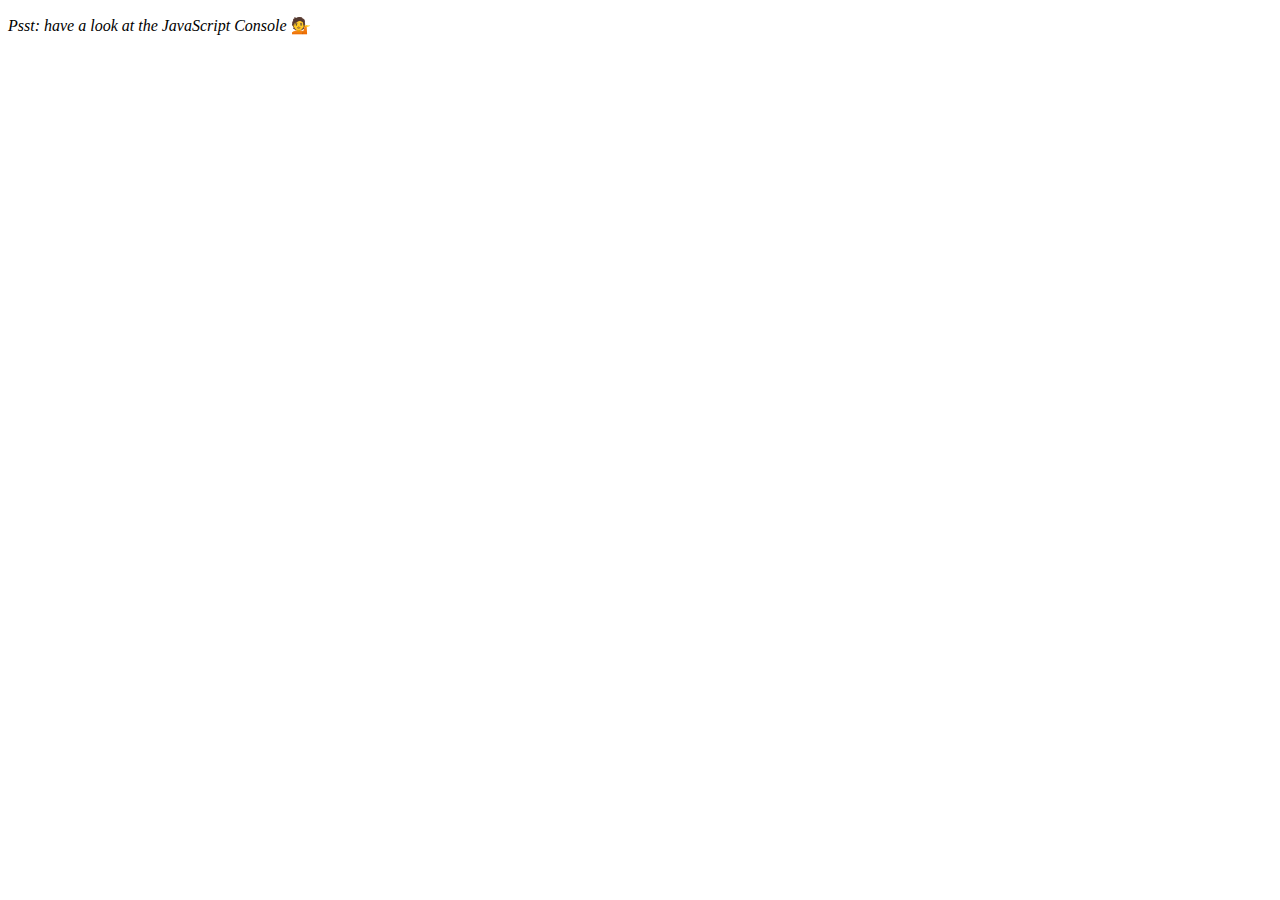
<file: ArrayCardioDay1/index.html>
<!DOCTYPE html>
<html lang="en">

<head>
	<meta charset="UTF-8">
	<meta http-equiv="X-UA-Compatible" content="IE=edge">
	<meta name="viewport" content="width=device-width, initial-scale=1.0">
	<title>Array Cardio 💪</title>
</head>

<body>
	<p><em>Psst: have a look at the JavaScript Console</em> 💁</p>
	<script src="app.js"></script>
</body>

</html>
</file>
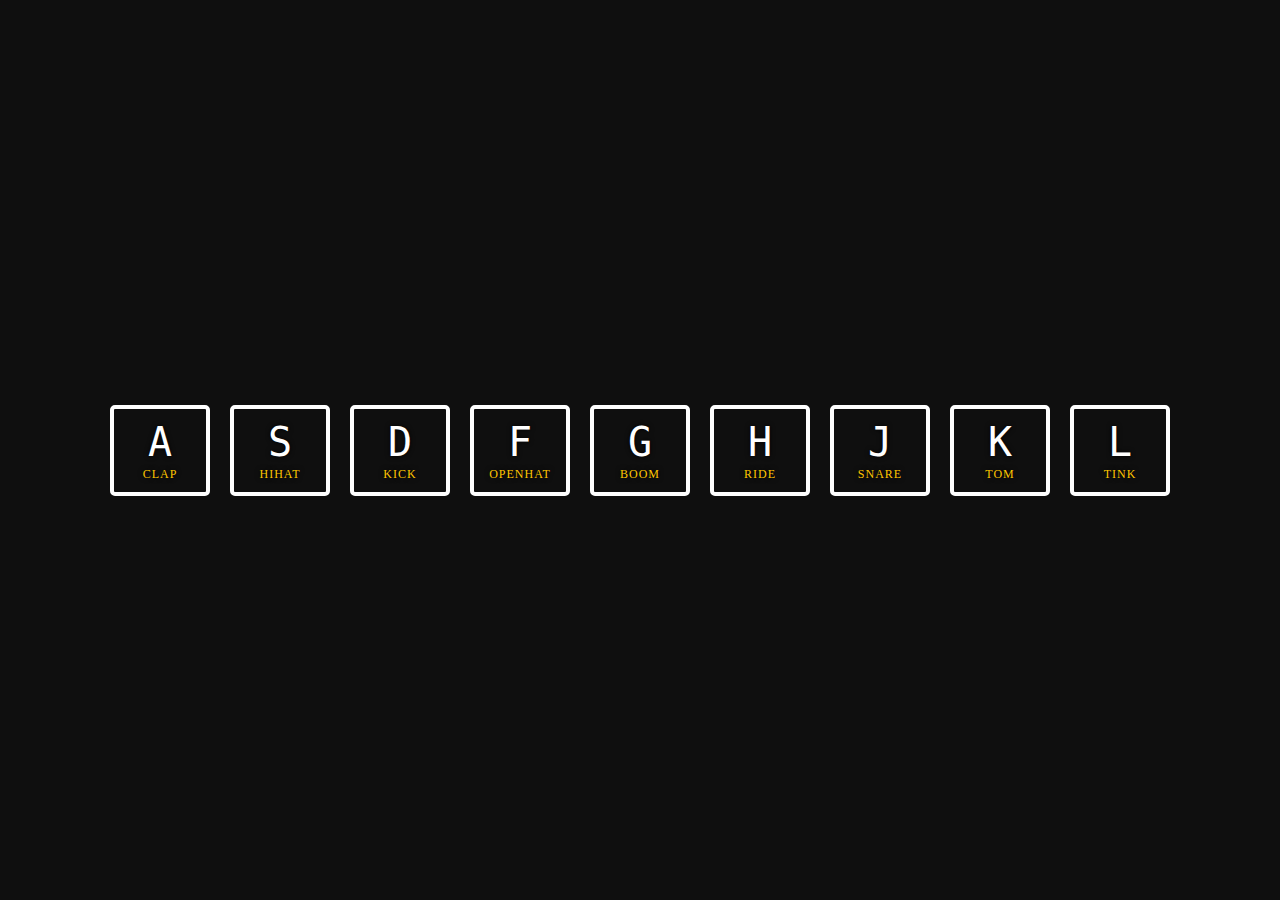
<file: DrumKit/index.html>
<!DOCTYPE html>
<html lang="en">

<head>
	<meta charset="UTF-8">
	<meta http-equiv="X-UA-Compatible" content="IE=edge">
	<meta name="viewport" content="width=device-width, initial-scale=1.0">
	<title>JavaScript Drum Kit</title>
	<link rel="stylesheet" href="style.css">
</head>

<body>
	<div class="keys">
		<div data-key="65" class="key">
			<kbd>A</kbd>
			<span class="sound">clap</span>
		</div>
		<div data-key="83" class="key">
			<kbd>S</kbd>
			<span class="sound">hihat</span>
		</div>
		<div data-key="68" class="key">
			<kbd>D</kbd>
			<span class="sound">kick</span>
		</div>
		<div data-key="70" class="key">
			<kbd>F</kbd>
			<span class="sound">openhat</span>
		</div>
		<div data-key="71" class="key">
			<kbd>G</kbd>
			<span class="sound">boom</span>
		</div>
		<div data-key="72" class="key">
			<kbd>H</kbd>
			<span class="sound">ride</span>
		</div>
		<div data-key="74" class="key">
			<kbd>J</kbd>
			<span class="sound">snare</span>
		</div>
		<div data-key="75" class="key">
			<kbd>K</kbd>
			<span class="sound">tom</span>
		</div>
		<div data-key="76" class="key">
			<kbd>L</kbd>
			<span class="sound">tink</span>
		</div>

		<audio data-key="65" src="./sounds/clap.wav"></audio>
		<audio data-key="83" src="./sounds/hihat.wav"></audio>
		<audio data-key="68" src="./sounds/kick.wav"></audio>
		<audio data-key="70" src="./sounds/openhat.wav"></audio>
		<audio data-key="71" src="./sounds/boom.wav"></audio>
		<audio data-key="72" src="./sounds/ride.wav"></audio>
		<audio data-key="74" src="./sounds/snare.wav"></audio>
		<audio data-key="75" src="./sounds/tom.wav"></audio>
		<audio data-key="76" src="./sounds/tink.wav"></audio>

	</div>
	<script src="app.js" defer></script>
</body>

</html>
</file>
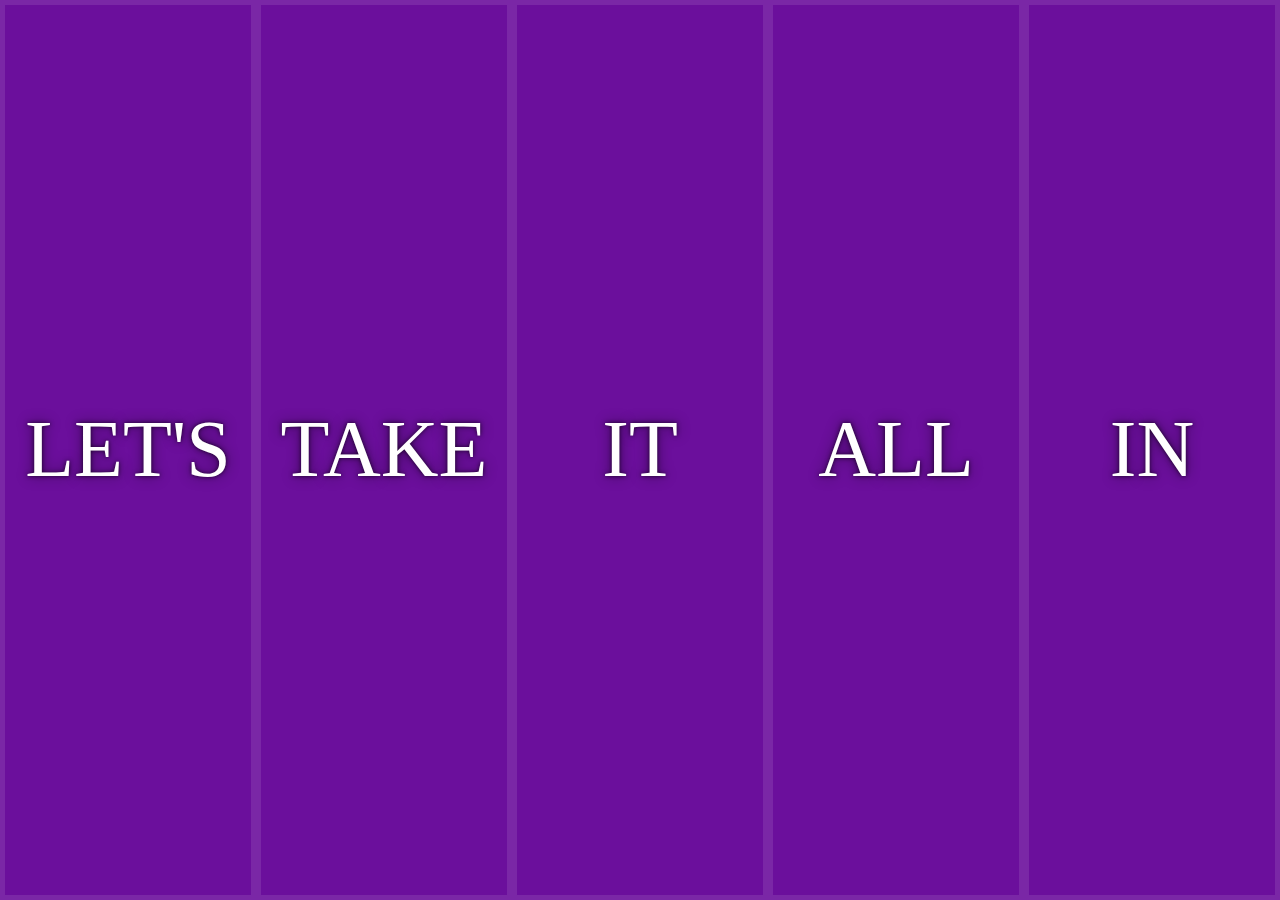
<file: Flex/index.html>
<!DOCTYPE html>
<html lang="en">

<head>
	<meta charset="UTF-8">
	<meta http-equiv="X-UA-Compatible" content="IE=edge">
	<meta name="viewport" content="width=device-width, initial-scale=1.0">
	<title>Flex Panels</title>
	<link rel="stylesheet" href="style.css">
</head>
<div class="panels">
	<div class="panel panel1">
		<p>Hey</p>
		<p>Let's</p>
		<p>Dance</p>
	</div>
	<div class="panel panel2">
		<p>Give</p>
		<p>Take</p>
		<p>Receive</p>
	</div>
	<div class="panel panel3">
		<p>Experience</p>
		<p>It</p>
		<p>Today</p>
	</div>
	<div class="panel panel4">
		<p>Give</p>
		<p>All</p>
		<p>You can</p>
	</div>
	<div class="panel panel5">
		<p>Life</p>
		<p>In</p>
		<p>Motion</p>
	</div>
</div>

<body>
	<script src="app.js" defer></script>
</body>

</html>
</file>
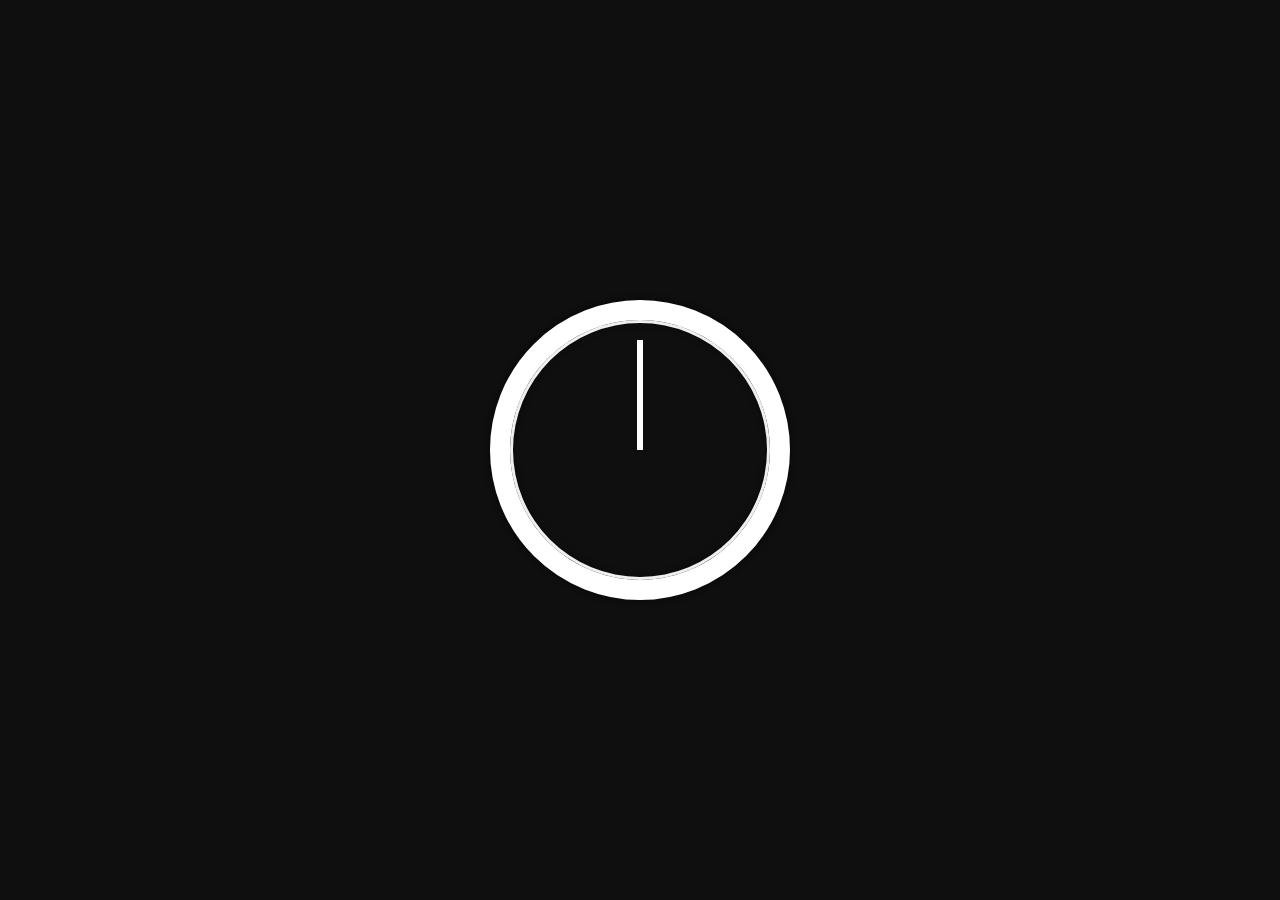
<file: javaScriptClock/index.html>
<!DOCTYPE html>
<html lang="en">

<head>
	<meta charset="UTF-8">
	<meta http-equiv="X-UA-Compatible" content="IE=edge">
	<meta name="viewport" content="width=device-width, initial-scale=1.0">
	<title>JS & CSS Clock</title>
	<link rel="stylesheet" href="style.css">
</head>

<body>
	<div class="clock">
		<div class="clock-face">
			<div class="hand hour-hand"></div>
			<div class="hand min-hand"></div>
			<div class="hand second-hand"></div>
		</div>
	</div>
	<script src="app.js" defer></script>
</body>

</html>
</file>
<file: DrumKit/style.css>
* {
	margin: 0px;
	padding: 0px;
	box-sizing: border-box;
}

html {
	font-size: 10px;
	background-color: #0f0f0f;
}

.keys {
	display: flex;
	flex: 1;
	min-height: 100vh;
	align-items: center;
	justify-content: center;
}

.key {
	border: 0.4rem solid white;
	border-radius: 0.5rem;
	margin: 1rem;
	font-size: 1.5rem;
	padding: 1rem 0.5rem;
	transition: all 0.07s ease;
	width: 10rem;
	text-align: center;
	color: #fff;
	text-shadow: 0 0 0.5rem black;
}

.playing {
	transform: scale(1.1);
	border-color: #ffc600;
	box-shadow: 0 0 1rem #ffc600;
}

kbd {
	display: block;
	font-size: 4rem;
}

.sound {
	font-size: 1.2rem;
	text-transform: uppercase;
	letter-spacing: 0.1rem;
	color: #ffc600;
}
</file>
<file: Flex/style.css>
html {
	box-sizing: border-box;
	background: #ffc600;
	font-family: 'helvetica neue';
	font-size: 20px;
	font-weight: 200;
}

body {
	margin: 0;
}

*,
*:before,
*:after {
	box-sizing: inherit;
}

.panels {
	min-height: 100vh;
	overflow: hidden;
	display: flex;
}

.panel {
	background: #6b0f9c;
	box-shadow: inset 0 0 0 5px rgba(255, 255, 255, 0.1);
	color: white;
	text-align: center;
	align-items: center;
	/* Safari transitionend event.propertyName === flex */
	/* Chrome + FF transitionend event.propertyName === flex-grow */
	transition: font-size 0.7s cubic-bezier(0.61, -0.19, 0.7, -0.11), flex 0.7s cubic-bezier(0.61, -0.19, 0.7, -0.11),
		background 0.2s;
	font-size: 20px;
	background-size: cover;
	background-position: center;
	flex: 1;
	justify-content: center;
	display: flex;
	flex-direction: column;
}

.panel1 {
	background-image: url(https://source.unsplash.com/gYl-UtwNg_I/1500x1500);
}
.panel2 {
	background-image: url(https://source.unsplash.com/rFKUFzjPYiQ/1500x1500);
}
.panel3 {
	background-image: url(https://images.unsplash.com/photo-1465188162913-8fb5709d6d57?ixlib=rb-0.3.5&q=80&fm=jpg&crop=faces&cs=tinysrgb&w=1500&h=1500&fit=crop&s=967e8a713a4e395260793fc8c802901d);
}
.panel4 {
	background-image: url(https://source.unsplash.com/ITjiVXcwVng/1500x1500);
}
.panel5 {
	background-image: url(https://source.unsplash.com/3MNzGlQM7qs/1500x1500);
}

/* Flex Items */
.panel > * {
	margin: 0;
	width: 100%;
	transition: transform 0.5s;
	flex: 1 0 auto;
	display: flex;
	justify-content: center;
	align-items: center;
}

.panel > *:first-child {
	transform: translateY(-100%);
}
.panel.open-active > *:first-child {
	transform: translateY(0);
}
.panel > *:last-child {
	transform: translateY(100%);
}
.panel.open-active > *:last-child {
	transform: translateY(0);
}

.panel p {
	text-transform: uppercase;
	font-family: 'Amatic SC', cursive;
	text-shadow: 0 0 4px rgba(0, 0, 0, 0.72), 0 0 14px rgba(0, 0, 0, 0.45);
	font-size: 2em;
}

.panel p:nth-child(2) {
	font-size: 4em;
}

.panel.open {
	flex: 5;
	font-size: 40px;
}

@media only screen and (max-width: 600px) {
	.panel p {
		font-size: 1em;
	}
}
</file>
<file: javaScriptClock/style.css>
* {
	margin: 0;
	padding: 0;
	box-sizing: border-box;
}

html {
	background-color: #0f0f0f;
	font-family: 'helvetica neue';
	text-align: center;
	font-size: 10px;
}

body {
	font-size: 2rem;
	display: flex;
	flex: 1;
	min-height: 100vh;
	justify-content: center;
	align-items: center;
}

.clock {
	width: 30rem;
	height: 30rem;
	border: 20px solid white;
	border-radius: 50%;
	margin: 50px auto;
	position: relative;
	padding: 2rem;
	box-shadow: 0 0 0 4px rgba(0, 0, 0, 0.1), inset 0 0 0 3px #efefef, inset 0 0 10px black, 0 0 10px rgba(0, 0, 0, 0.2);
}

.clock-face {
	position: relative;
	width: 100%;
	height: 100%;
	transform: translateY(-3px); /* account for the height of the clock hands */
}

.hand {
	width: 50%;
	height: 6px;
	background: #fff;
	position: absolute;
	top: 50%;
	transform-origin: 100%;
	transform: rotate(90deg);
	transition: all 0.05s;
	transition-timing-function: cubic-bezier(0.1, 2.7, 0.58, 1);
}
</file>
